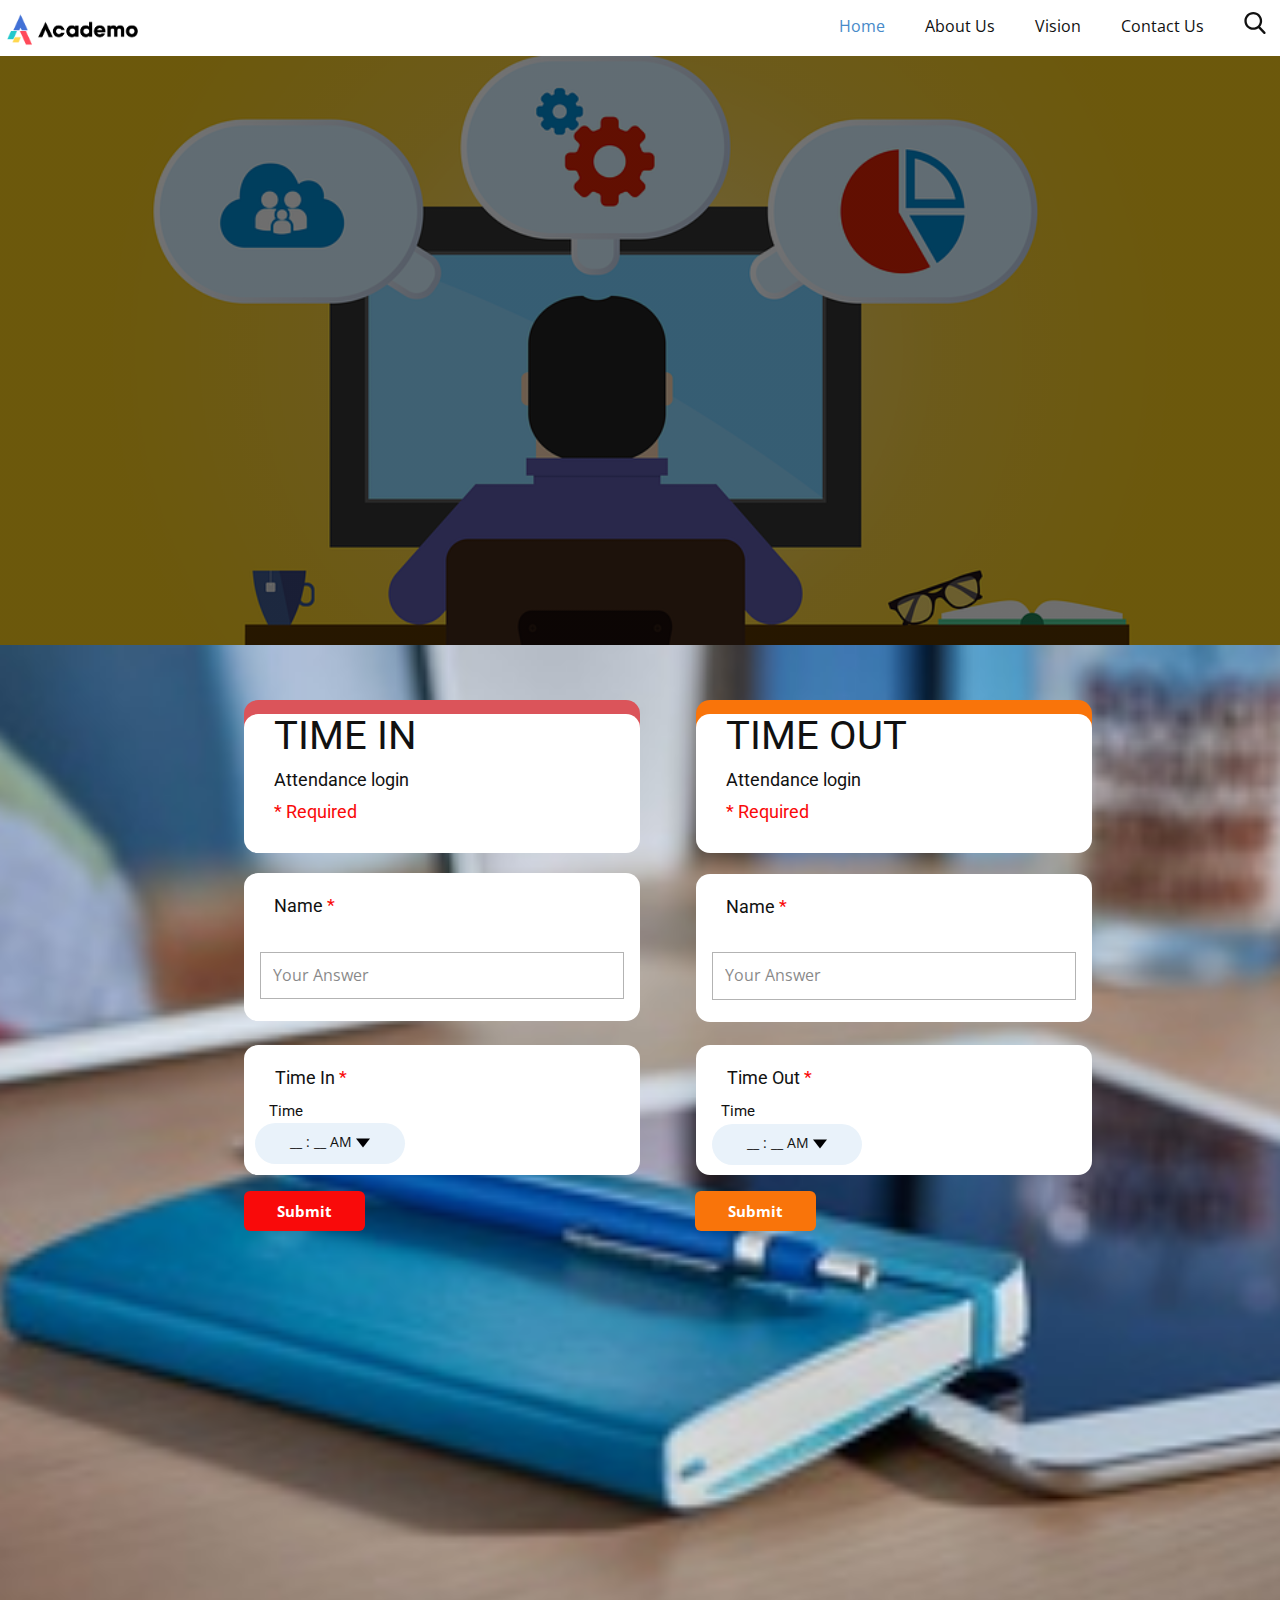
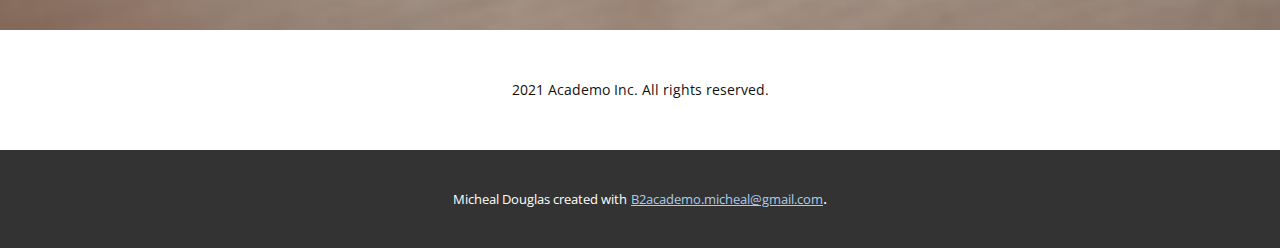
<file: micheal douglas/index.html>
<!DOCTYPE html>
<html style="font-size: 16px;">
  <head>
    <meta name="viewport" content="width=device-width, initial-scale=1.0">
    <meta charset="utf-8">
    <meta name="keywords" content="TIME IN, TIME OUT">
    <meta name="description" content="">
    <meta name="page_type" content="np-template-header-footer-from-plugin">
    <title>Home</title>
    <link rel="stylesheet" href="nicepage.css" media="screen">
<link rel="stylesheet" href="Home.css" media="screen">
    <script class="u-script" type="text/javascript" src="jquery.js" defer=""></script>
    <script class="u-script" type="text/javascript" src="nicepage.js" defer=""></script>
    <meta name="generator" content="Nicepage 3.21.3, nicepage.com">
    <link id="u-theme-google-font" rel="stylesheet" href="https://fonts.googleapis.com/css?family=Roboto:100,100i,300,300i,400,400i,500,500i,700,700i,900,900i|Open+Sans:300,300i,400,400i,600,600i,700,700i,800,800i">
    
    
    
    <script type="application/ld+json">{
    "@context": "http://schema.org",
    "@type": "Organization",
    "name": "",
    "logo": "images/Academo_logo.png"
}</script>
    <meta name="theme-color" content="#478ac9">
    <meta property="og:title" content="Home">
    <meta property="og:type" content="website">
  </head>
  <body data-home-page="Home.html" data-home-page-title="Home" class="u-body"><header class="u-clearfix u-header u-valign-middle-xl u-header" id="sec-3ab1"><span class="u-icon u-icon-circle u-icon-1" data-href="https://www.google.com" data-target="_blank"><svg class="u-svg-link" preserveAspectRatio="xMidYMin slice" viewBox="0 0 56.966 56.966" style=""><use  xlink:href="#svg-3407"></use></svg><svg class="u-svg-content" viewBox="0 0 56.966 56.966" x="0px" y="0px" id="svg-3407" style="enable-background:new 0 0 56.966 56.966;"><path d="M55.146,51.887L41.588,37.786c3.486-4.144,5.396-9.358,5.396-14.786c0-12.682-10.318-23-23-23s-23,10.318-23,23
  s10.318,23,23,23c4.761,0,9.298-1.436,13.177-4.162l13.661,14.208c0.571,0.593,1.339,0.92,2.162,0.92
  c0.779,0,1.518-0.297,2.079-0.837C56.255,54.982,56.293,53.08,55.146,51.887z M23.984,6c9.374,0,17,7.626,17,17s-7.626,17-17,17
  s-17-7.626-17-17S14.61,6,23.984,6z"></path></svg></span><a class="u-image u-logo u-image-1" data-image-width="2973" data-image-height="824">
        <img src="images/Academo_logo.png" class="u-logo-image u-logo-image-1">
      </a><nav class="u-menu u-menu-dropdown u-offcanvas u-menu-1">
        <div class="menu-collapse" style="font-size: 1rem; letter-spacing: 0px;">
          <a class="u-button-style u-custom-left-right-menu-spacing u-custom-padding-bottom u-custom-top-bottom-menu-spacing u-nav-link u-text-active-palette-1-base u-text-hover-palette-2-base" href="#">
            <svg></use></svg>
            <svg version="1.1" xmlns="http://www.w3.org/2000/svg"<defs><symbol id="menu-hamburger" viewBox="0 0 16 16" style="width: 16px; height: 16px;"><rect y="1" width="16" height="2"></rect><rect y="7" width="16" height="2"></rect><rect y="13" width="16" height="2"></rect>
</symbol>
</defs></svg>
          </a>
        </div>
        <div class="u-custom-menu u-nav-container">
          <ul class="u-nav u-unstyled u-nav-1"><li class="u-nav-item"><a class="u-button-style u-nav-link u-text-active-palette-1-base u-text-hover-palette-2-base" href="Home.html" style="padding: 10px 20px;">Home</a>
</li><li class="u-nav-item"><a class="u-button-style u-nav-link u-text-active-palette-1-base u-text-hover-palette-2-base" href="About-Us.html" style="padding: 10px 20px;">About Us</a>
</li><li class="u-nav-item"><a class="u-button-style u-nav-link u-text-active-palette-1-base u-text-hover-palette-2-base" href="Vision.html" style="padding: 10px 20px;">Vision</a>
</li><li class="u-nav-item"><a class="u-button-style u-nav-link u-text-active-palette-1-base u-text-hover-palette-2-base" href="Contact-Us.html" style="padding: 10px 20px;">Contact Us</a>
</li></ul>
        </div>
        <div class="u-custom-menu u-nav-container-collapse">
          <div class="u-black u-container-style u-inner-container-layout u-opacity u-opacity-95 u-sidenav">
            <div class="u-sidenav-overflow">
              <div class="u-menu-close"></div>
              <ul class="u-align-center u-nav u-popupmenu-items u-unstyled u-nav-2"><li class="u-nav-item"><a class="u-button-style u-nav-link" href="Home.html" style="padding: 10px 20px;">Home</a>
</li><li class="u-nav-item"><a class="u-button-style u-nav-link" href="About-Us.html" style="padding: 10px 20px;">About Us</a>
</li><li class="u-nav-item"><a class="u-button-style u-nav-link" href="Vision.html" style="padding: 10px 20px;">Vision</a>
</li><li class="u-nav-item"><a class="u-button-style u-nav-link" href="Contact-Us.html" style="padding: 10px 20px;">Contact Us</a>
</li></ul>
            </div>
          </div>
          <div class="u-black u-menu-overlay u-opacity u-opacity-70"></div>
        </div>
      </nav></header>
    <section class="u-clearfix u-image u-shading u-section-1" id="sec-f4de" data-image-width="960" data-image-height="640">
      <div class="u-clearfix u-sheet u-sheet-1"></div>
    </section>
    <section class="u-align-left u-clearfix u-image u-section-2" id="carousel_e587" data-image-width="2560" data-image-height="1709">
      <div class="u-clearfix u-sheet u-sheet-1">
        <div class="u-container-style u-group u-radius-14 u-shape-round u-white u-group-1">
          <div class="u-container-layout u-container-layout-1">
            <h1 class="u-text u-text-default u-text-1">TIME IN</h1>
            <h3 class="u-text u-text-default u-text-2">Attendance login</h3>
            <h3 class="u-text u-text-custom-color-2 u-text-default u-text-3">* Required</h3>
          </div>
        </div>
        <div class="u-container-style u-group u-radius-14 u-shape-round u-white u-group-2">
          <div class="u-container-layout u-valign-top-xs u-container-layout-2">
            <h1 class="u-text u-text-default u-text-4">TIME OUT</h1>
            <h3 class="u-text u-text-default u-text-5">Attendance login</h3>
            <h3 class="u-text u-text-custom-color-2 u-text-default u-text-6">* Required</h3>
          </div>
        </div>
        <div class="u-container-style u-group u-radius-14 u-shape-round u-white u-group-3">
          <div class="u-container-layout u-container-layout-3">
            <h3 class="u-text u-text-default u-text-7">Name<span class="u-text-custom-color-2"> *</span>
            </h3>
            <div class="u-expanded-width u-form u-form-1">
              <form action="#" method="POST" class="u-clearfix u-form-spacing-10 u-form-vertical u-inner-form" source="custom" name="form" style="padding: 10px;">
                <input type="hidden" id="siteId" name="siteId" value="105414748">
                <input type="hidden" id="pageId" name="pageId" value="2700114376">
                <div class="u-form-group u-form-name">
                  <label for="name-4503" class="u-form-control-hidden u-label"></label>
                  <input type="text" placeholder="Your Answer" id="name-4503" name="name" class="u-border-1 u-border-grey-30 u-input u-input-rectangle u-white" required="">
                </div>
                <div class="u-align-left u-form-group u-form-submit">
                  <a href="#" class="u-border-none u-btn u-btn-submit u-button-style u-none u-btn-1">
                    <br>
                  </a>
                  <input type="submit" value="submit" class="u-form-control-hidden">
                </div>
                <div class="u-form-send-message u-form-send-success"> Thank you! Your message has been sent. </div>
                <div class="u-form-send-error u-form-send-message"> Unable to send your message. Please fix errors then try again. </div>
                <input type="hidden" value="" name="recaptchaResponse">
              </form>
            </div>
          </div>
        </div>
        <div class="u-container-style u-group u-radius-14 u-shape-round u-white u-group-4">
          <div class="u-container-layout u-valign-bottom-sm u-container-layout-4">
            <h3 class="u-text u-text-default u-text-8">Name<span class="u-text-custom-color-2"> *</span>
            </h3>
            <div class="u-expanded-width u-form u-form-2">
              <form action="#" method="POST" class="u-clearfix u-form-spacing-10 u-form-vertical u-inner-form" source="custom" name="form" style="padding: 10px;">
                <input type="hidden" id="siteId" name="siteId" value="105414748">
                <input type="hidden" id="pageId" name="pageId" value="2700114376">
                <div class="u-form-group u-form-name">
                  <label for="name-4503" class="u-form-control-hidden u-label"></label>
                  <input type="text" placeholder="Your Answer" id="name-4503" name="name" class="u-border-1 u-border-grey-30 u-input u-input-rectangle u-white" required="">
                </div>
                <div class="u-align-left u-form-group u-form-submit">
                  <a href="#" class="u-border-none u-btn u-btn-submit u-button-style u-none u-btn-2">
                    <br>
                  </a>
                  <input type="submit" value="submit" class="u-form-control-hidden">
                </div>
                <div class="u-form-send-message u-form-send-success"> Thank you! Your message has been sent. </div>
                <div class="u-form-send-error u-form-send-message"> Unable to send your message. Please fix errors then try again. </div>
                <input type="hidden" value="" name="recaptchaResponse">
              </form>
            </div>
          </div>
        </div>
        <div class="u-container-style u-group u-radius-14 u-shape-round u-white u-group-5">
          <div class="u-container-layout u-container-layout-5">
            <h3 class="u-text u-text-default u-text-9">
              <span class="u-text-custom-color-2">
                <font color="#111111">Time In</font> *
              </span>
            </h3>
            <h3 class="u-text u-text-default u-text-10">Time</h3>
            <a class="u-btn u-btn-round u-button-style u-hover-palette-1-light-2 u-palette-1-light-3 u-radius-50 u-btn-3">__ : __ AM&nbsp;<span class="u-icon u-icon-1"><svg class="u-svg-content" viewBox="0 0 125.304 125.304" x="0px" y="0px" style="width: 1em; height: 1em;"><g><g><polygon style="fill:currentColor;" points="62.652,103.895 0,21.409 125.304,21.409   "></polygon>
</g>
</g></svg><img></span>
            </a>
          </div>
        </div>
        <div class="u-container-style u-group u-radius-14 u-shape-round u-white u-group-6">
          <div class="u-container-layout u-container-layout-6">
            <h3 class="u-text u-text-default u-text-11">
              <span class="u-text-custom-color-2">
                <font color="#111111">Time Out</font>&nbsp;*
              </span>
            </h3>
            <h3 class="u-text u-text-default u-text-12">Time</h3>
            <a class="u-btn u-btn-round u-button-style u-hover-palette-1-light-2 u-palette-1-light-3 u-radius-50 u-btn-4">__ : __ AM&nbsp;<span class="u-icon u-icon-2"><svg class="u-svg-content" viewBox="0 0 125.304 125.304" x="0px" y="0px" style="width: 1em; height: 1em;"><g><g><polygon style="fill:currentColor;" points="62.652,103.895 0,21.409 125.304,21.409   "></polygon>
</g>
</g></svg><img></span>
            </a>
          </div>
        </div>
        <a class="u-border-none u-btn u-btn-round u-button-style u-custom-color-2 u-hover-palette-1-light-1 u-radius-6 u-btn-5">Submit</a>
        <a class="u-border-none u-btn u-btn-round u-button-style u-custom-color-3 u-hover-palette-1-light-1 u-radius-6 u-btn-6">Submit</a>
      </div>
    </section>
    
    
    <footer class="u-align-center u-clearfix u-footer u-footer" id="sec-0059"><div class="u-clearfix u-sheet u-sheet-1">
        <p class="u-small-text u-text u-text-variant u-text-1">2021 Academo Inc. All rights reserved.</p>
      </div></footer>
    <section class="u-backlink u-clearfix u-grey-80">
        <span> Micheal Douglas </span>
      </a>
      <p class="u-text">
        <span>created with</span>
      </p>
      <a class="u-link" href="b2academo.jak@gmail" target="_blank">
        <span>b2academo.micheal@gmail.com</span>
      </a>. 
    </section>
  </body>
</html>
</file>
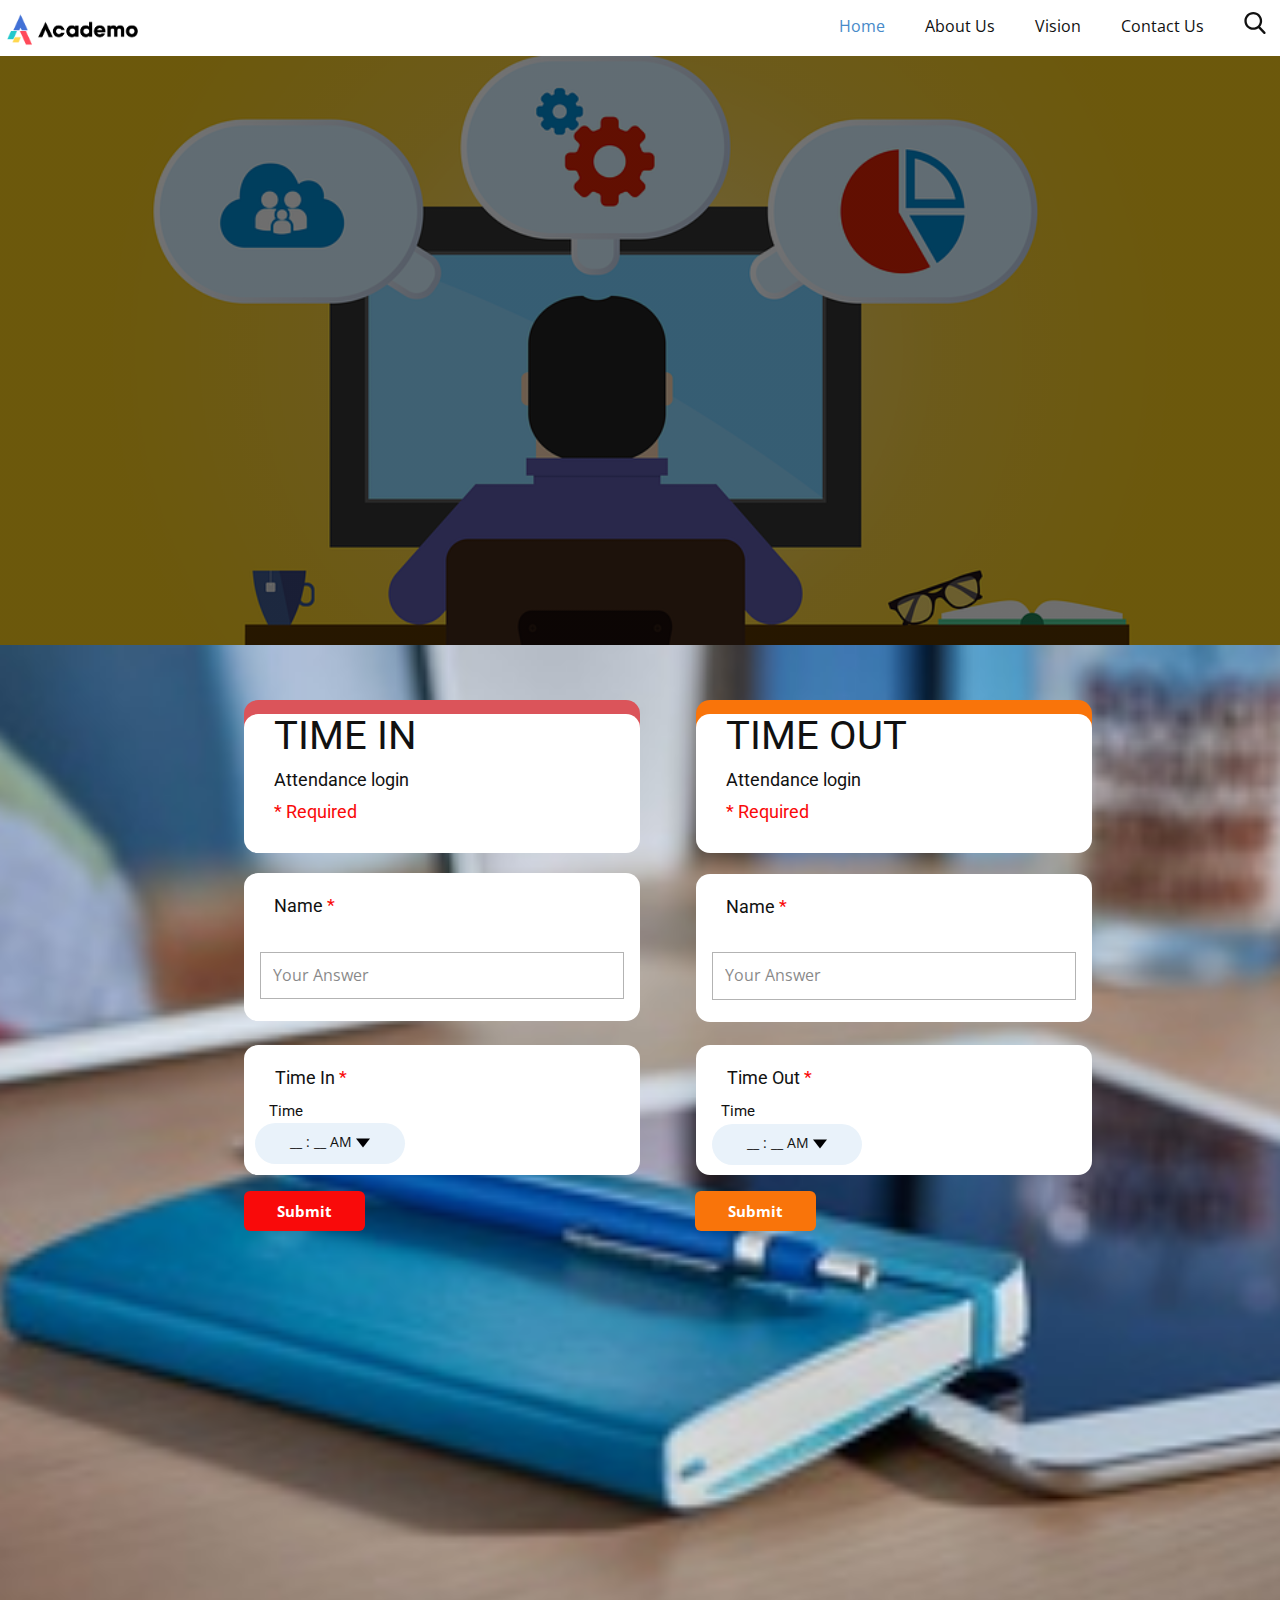
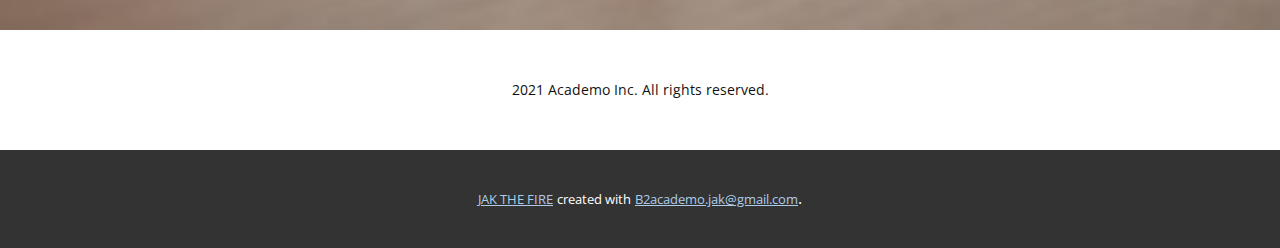
<file: micheal douglas/Home.html>
<!DOCTYPE html>
<html style="font-size: 16px;">
  <head>
    <meta name="viewport" content="width=device-width, initial-scale=1.0">
    <meta charset="utf-8">
    <meta name="keywords" content="TIME IN, TIME OUT">
    <meta name="description" content="">
    <meta name="page_type" content="np-template-header-footer-from-plugin">
    <title>Home</title>
    <link rel="stylesheet" href="nicepage.css" media="screen">
<link rel="stylesheet" href="Home.css" media="screen">
    <script class="u-script" type="text/javascript" src="jquery.js" defer=""></script>
    <script class="u-script" type="text/javascript" src="nicepage.js" defer=""></script>
    <meta name="generator" content="Nicepage 3.21.3, nicepage.com">
    <link id="u-theme-google-font" rel="stylesheet" href="https://fonts.googleapis.com/css?family=Roboto:100,100i,300,300i,400,400i,500,500i,700,700i,900,900i|Open+Sans:300,300i,400,400i,600,600i,700,700i,800,800i">
    
    
    
    <script type="application/ld+json">{
    "@context": "http://schema.org",
    "@type": "Organization",
    "name": "",
    "logo": "images/Academo_logo.png"
}</script>
    <meta name="theme-color" content="#478ac9">
    <meta property="og:title" content="Home">
    <meta property="og:type" content="website">
  </head>
  <body class="u-body"><header class="u-clearfix u-header u-valign-middle-xl u-header" id="sec-3ab1"><span class="u-icon u-icon-circle u-icon-1" data-href="https://www.google.com" data-target="_blank"><svg class="u-svg-link" preserveAspectRatio="xMidYMin slice" viewBox="0 0 56.966 56.966" style=""><use xmlns:xlink="http://www.w3.org/1999/xlink" xlink:href="#svg-3407"></use></svg><svg class="u-svg-content" viewBox="0 0 56.966 56.966" x="0px" y="0px" id="svg-3407" style="enable-background:new 0 0 56.966 56.966;"><path d="M55.146,51.887L41.588,37.786c3.486-4.144,5.396-9.358,5.396-14.786c0-12.682-10.318-23-23-23s-23,10.318-23,23
  s10.318,23,23,23c4.761,0,9.298-1.436,13.177-4.162l13.661,14.208c0.571,0.593,1.339,0.92,2.162,0.92
  c0.779,0,1.518-0.297,2.079-0.837C56.255,54.982,56.293,53.08,55.146,51.887z M23.984,6c9.374,0,17,7.626,17,17s-7.626,17-17,17
  s-17-7.626-17-17S14.61,6,23.984,6z"></path></svg></span><a href="https://nicepage.com" class="u-image u-logo u-image-1" data-image-width="2973" data-image-height="824">
        <img src="images/Academo_logo.png" class="u-logo-image u-logo-image-1">
      </a><nav class="u-menu u-menu-dropdown u-offcanvas u-menu-1">
        <div class="menu-collapse" style="font-size: 1rem; letter-spacing: 0px;">
          <a class="u-button-style u-custom-left-right-menu-spacing u-custom-padding-bottom u-custom-top-bottom-menu-spacing u-nav-link u-text-active-palette-1-base u-text-hover-palette-2-base" href="#">
            <svg><use xmlns:xlink="http://www.w3.org/1999/xlink" xlink:href="#menu-hamburger"></use></svg>
            <svg version="1.1" xmlns="http://www.w3.org/2000/svg" xmlns:xlink="http://www.w3.org/1999/xlink"><defs><symbol id="menu-hamburger" viewBox="0 0 16 16" style="width: 16px; height: 16px;"><rect y="1" width="16" height="2"></rect><rect y="7" width="16" height="2"></rect><rect y="13" width="16" height="2"></rect>
</symbol>
</defs></svg>
          </a>
        </div>
        <div class="u-custom-menu u-nav-container">
          <ul class="u-nav u-unstyled u-nav-1"><li class="u-nav-item"><a class="u-button-style u-nav-link u-text-active-palette-1-base u-text-hover-palette-2-base" href="Home.html" style="padding: 10px 20px;">Home</a>
</li><li class="u-nav-item"><a class="u-button-style u-nav-link u-text-active-palette-1-base u-text-hover-palette-2-base" href="About-Us.html" style="padding: 10px 20px;">About Us</a>
</li><li class="u-nav-item"><a class="u-button-style u-nav-link u-text-active-palette-1-base u-text-hover-palette-2-base" href="Vision.html" style="padding: 10px 20px;">Vision</a>
</li><li class="u-nav-item"><a class="u-button-style u-nav-link u-text-active-palette-1-base u-text-hover-palette-2-base" href="Contact-Us.html" style="padding: 10px 20px;">Contact Us</a>
</li></ul>
        </div>
        <div class="u-custom-menu u-nav-container-collapse">
          <div class="u-black u-container-style u-inner-container-layout u-opacity u-opacity-95 u-sidenav">
            <div class="u-sidenav-overflow">
              <div class="u-menu-close"></div>
              <ul class="u-align-center u-nav u-popupmenu-items u-unstyled u-nav-2"><li class="u-nav-item"><a class="u-button-style u-nav-link" href="Home.html" style="padding: 10px 20px;">Home</a>
</li><li class="u-nav-item"><a class="u-button-style u-nav-link" href="About-Us.html" style="padding: 10px 20px;">About Us</a>
</li><li class="u-nav-item"><a class="u-button-style u-nav-link" href="Vision.html" style="padding: 10px 20px;">Vision</a>
</li><li class="u-nav-item"><a class="u-button-style u-nav-link" href="Contact-Us.html" style="padding: 10px 20px;">Contact Us</a>
</li></ul>
            </div>
          </div>
          <div class="u-black u-menu-overlay u-opacity u-opacity-70"></div>
        </div>
      </nav></header>
    <section class="u-clearfix u-image u-shading u-section-1" id="sec-f4de" data-image-width="960" data-image-height="640">
      <div class="u-clearfix u-sheet u-sheet-1"></div>
    </section>
    <section class="u-align-left u-clearfix u-image u-section-2" id="carousel_e587" data-image-width="2560" data-image-height="1709">
      <div class="u-clearfix u-sheet u-sheet-1">
        <div class="u-container-style u-group u-radius-14 u-shape-round u-white u-group-1">
          <div class="u-container-layout u-container-layout-1">
            <h1 class="u-text u-text-default u-text-1">TIME IN</h1>
            <h3 class="u-text u-text-default u-text-2">Attendance login</h3>
            <h3 class="u-text u-text-custom-color-2 u-text-default u-text-3">* Required</h3>
          </div>
        </div>
        <div class="u-container-style u-group u-radius-14 u-shape-round u-white u-group-2">
          <div class="u-container-layout u-valign-top-xs u-container-layout-2">
            <h1 class="u-text u-text-default u-text-4">TIME OUT</h1>
            <h3 class="u-text u-text-default u-text-5">Attendance login</h3>
            <h3 class="u-text u-text-custom-color-2 u-text-default u-text-6">* Required</h3>
          </div>
        </div>
        <div class="u-container-style u-group u-radius-14 u-shape-round u-white u-group-3">
          <div class="u-container-layout u-container-layout-3">
            <h3 class="u-text u-text-default u-text-7">Name<span class="u-text-custom-color-2"> *</span>
            </h3>
            <div class="u-expanded-width u-form u-form-1">
              <form action="#" method="POST" class="u-clearfix u-form-spacing-10 u-form-vertical u-inner-form" source="custom" name="form" style="padding: 10px;">
                <input type="hidden" id="siteId" name="siteId" value="105414748">
                <input type="hidden" id="pageId" name="pageId" value="2700114376">
                <div class="u-form-group u-form-name">
                  <label for="name-4503" class="u-form-control-hidden u-label"></label>
                  <input type="text" placeholder="Your Answer" id="name-4503" name="name" class="u-border-1 u-border-grey-30 u-input u-input-rectangle u-white" required="">
                </div>
                <div class="u-align-left u-form-group u-form-submit">
                  <a href="#" class="u-border-none u-btn u-btn-submit u-button-style u-none u-btn-1">
                    <br>
                  </a>
                  <input type="submit" value="submit" class="u-form-control-hidden">
                </div>
                <div class="u-form-send-message u-form-send-success"> Thank you! Your message has been sent. </div>
                <div class="u-form-send-error u-form-send-message"> Unable to send your message. Please fix errors then try again. </div>
                <input type="hidden" value="" name="recaptchaResponse">
              </form>
            </div>
          </div>
        </div>
        <div class="u-container-style u-group u-radius-14 u-shape-round u-white u-group-4">
          <div class="u-container-layout u-valign-bottom-sm u-container-layout-4">
            <h3 class="u-text u-text-default u-text-8">Name<span class="u-text-custom-color-2"> *</span>
            </h3>
            <div class="u-expanded-width u-form u-form-2">
              <form action="#" method="POST" class="u-clearfix u-form-spacing-10 u-form-vertical u-inner-form" source="custom" name="form" style="padding: 10px;">
                <input type="hidden" id="siteId" name="siteId" value="105414748">
                <input type="hidden" id="pageId" name="pageId" value="2700114376">
                <div class="u-form-group u-form-name">
                  <label for="name-4503" class="u-form-control-hidden u-label"></label>
                  <input type="text" placeholder="Your Answer" id="name-4503" name="name" class="u-border-1 u-border-grey-30 u-input u-input-rectangle u-white" required="">
                </div>
                <div class="u-align-left u-form-group u-form-submit">
                  <a href="#" class="u-border-none u-btn u-btn-submit u-button-style u-none u-btn-2">
                    <br>
                  </a>
                  <input type="submit" value="submit" class="u-form-control-hidden">
                </div>
                <div class="u-form-send-message u-form-send-success"> Thank you! Your message has been sent. </div>
                <div class="u-form-send-error u-form-send-message"> Unable to send your message. Please fix errors then try again. </div>
                <input type="hidden" value="" name="recaptchaResponse">
              </form>
            </div>
          </div>
        </div>
        <div class="u-container-style u-group u-radius-14 u-shape-round u-white u-group-5">
          <div class="u-container-layout u-container-layout-5">
            <h3 class="u-text u-text-default u-text-9">
              <span class="u-text-custom-color-2">
                <font color="#111111">Time In</font> *
              </span>
            </h3>
            <h3 class="u-text u-text-default u-text-10">Time</h3>
            <a href="https://nicepage.com/c/text-on-image-html-templates" class="u-btn u-btn-round u-button-style u-hover-palette-1-light-2 u-palette-1-light-3 u-radius-50 u-btn-3">__ : __ AM&nbsp;<span class="u-icon u-icon-1"><svg class="u-svg-content" viewBox="0 0 125.304 125.304" x="0px" y="0px" style="width: 1em; height: 1em;"><g><g><polygon style="fill:currentColor;" points="62.652,103.895 0,21.409 125.304,21.409   "></polygon>
</g>
</g></svg><img></span>
            </a>
          </div>
        </div>
        <div class="u-container-style u-group u-radius-14 u-shape-round u-white u-group-6">
          <div class="u-container-layout u-container-layout-6">
            <h3 class="u-text u-text-default u-text-11">
              <span class="u-text-custom-color-2">
                <font color="#111111">Time Out</font>&nbsp;*
              </span>
            </h3>
            <h3 class="u-text u-text-default u-text-12">Time</h3>
            <a href="https://nicepage.com/c/text-on-image-html-templates" class="u-btn u-btn-round u-button-style u-hover-palette-1-light-2 u-palette-1-light-3 u-radius-50 u-btn-4">__ : __ AM&nbsp;<span class="u-icon u-icon-2"><svg class="u-svg-content" viewBox="0 0 125.304 125.304" x="0px" y="0px" style="width: 1em; height: 1em;"><g><g><polygon style="fill:currentColor;" points="62.652,103.895 0,21.409 125.304,21.409   "></polygon>
</g>
</g></svg><img></span>
            </a>
          </div>
        </div>
        <a href="https://nicepage.com/k/teacher-website-templates" class="u-border-none u-btn u-btn-round u-button-style u-custom-color-2 u-hover-palette-1-light-1 u-radius-6 u-btn-5">Submit</a>
        <a href="https://nicepage.com/k/teacher-website-templates" class="u-border-none u-btn u-btn-round u-button-style u-custom-color-3 u-hover-palette-1-light-1 u-radius-6 u-btn-6">Submit</a>
      </div>
    </section>
    
    
    <footer class="u-align-center u-clearfix u-footer u-footer" id="sec-0059"><div class="u-clearfix u-sheet u-sheet-1">
        <p class="u-small-text u-text u-text-variant u-text-1">2021 Academo Inc. All rights reserved.</p>
      </div></footer>
    <section class="u-backlink u-clearfix u-grey-80">
      <a class="u-link" href="https://nicepage.com/website-templates" target="_blank">
        <span> JAK THE FIRE </span>
      </a>
      <p class="u-text">
        <span>created with</span>
      </p>
      <a class="u-link" href="b2academo.jak@gmail" target="_blank">
        <span>b2academo.jak@gmail.com</span>
      </a>. 
    </section>
  </body>
</html>
</file>
